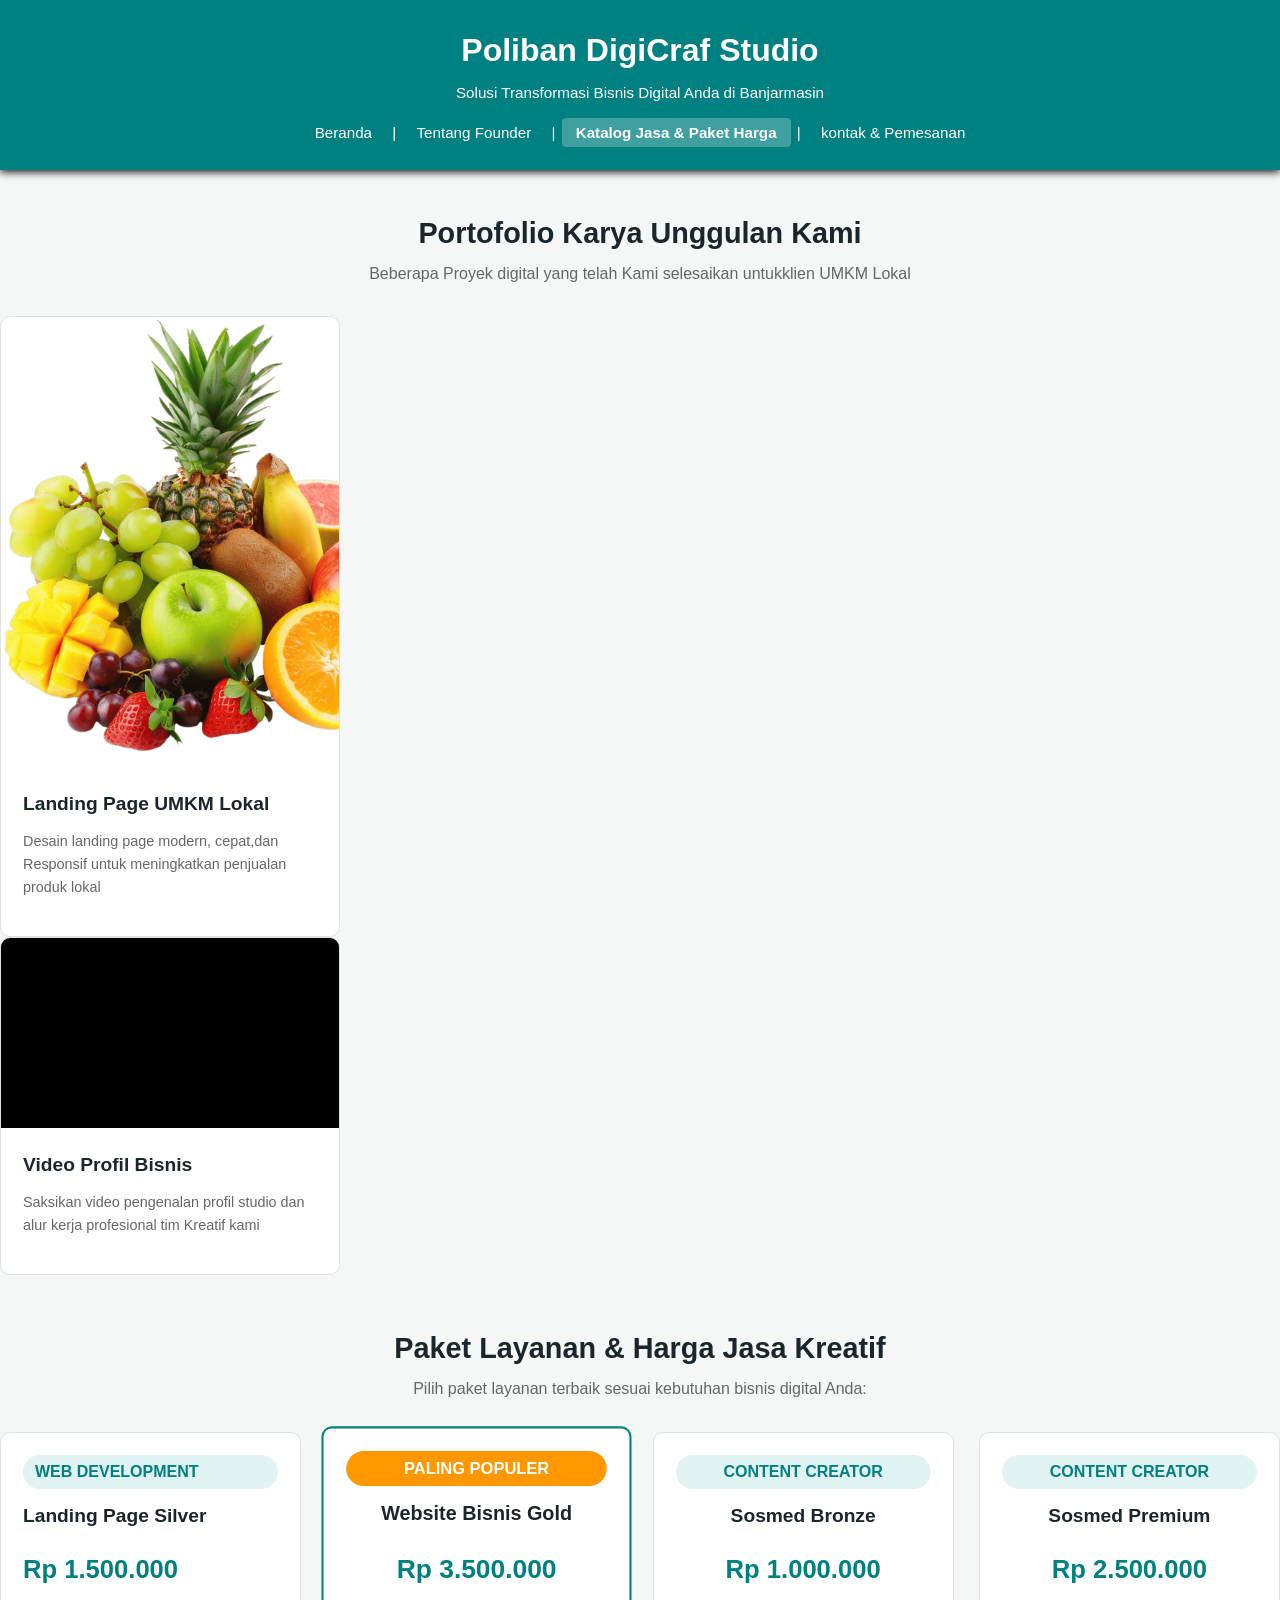
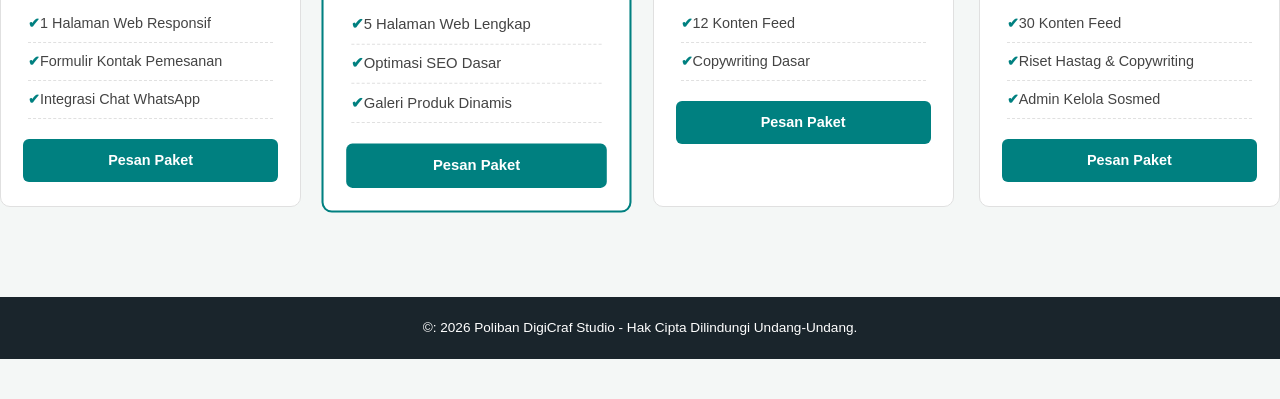
<file: index.html>
<!DOCTYPE html>
<html lang="en">
<head>
    <meta charset="UTF-8">
    <meta name="viewport" content="width=device-width, initial-scale=1.0">
    <title>katalog produk & Portofolio - Poliban DigiCraft Studio</title>
    <!-- 1. MENGHUBUNGKAN EXTERNAL  CSS GLOBAL-->
     <link rel="stylesheet" href="style.css">
</head>

<body>
    <!-- BAGIAN HEADER & NAVIGASI GLOBAL -->
     <header>
        <div class="conteiner">
            <h1>Poliban DigiCraf Studio</h1>
            <p>Solusi Transformasi Bisnis Digital Anda di Banjarmasin</p>
             <nav>
                <a href="index.html">Beranda</a> |
                <a href="biodata.html">Tentang Founder</a> |
                <a href="produk.html" class="active">Katalog Jasa & Paket Harga</a> |
                <a href="kontak.html">kontak & Pemesanan</a>
            </nav>
        </div>
     </header>

     <main class="conteiner">
        <!-- SEKSI PORTOFOLIO UTAMA (CARD LAYOUT) -->
        <section class="section">
            <h2 class="section-title">Portofolio Karya Unggulan Kami</h2>
            <p class="section-subtitel">Beberapa Proyek digital yang telah Kami selesaikan untukklien UMKM Lokal</p>

            <div class="section">
                <!-- Kartu Portofolio -->
                 <article class="card">
                    <img src="buah buahan.png" alt="Mockup Desain Landing Page Agensi " width="450">
                    <div class="card-body">
                         <h3 class="card-title">Landing Page UMKM Lokal</h3>
                         <p class="card-text">Desain landing page modern, cepat,dan Responsif untuk meningkatkan penjualan produk lokal</p>
                    </div>
                 </article>
        
                 
                 <!-- Kartu Portofolio 2 (Video Profile) -->
                  <article class="card">
                    <div class="video-container">
                        <iframe src="https://www.youtube.com/embed/ECCEqO8x-mE?si=DbzkhwMb3_Ft_ZQ2" title="YouTube video player" allowfullscreen></iframe>
                        
                    </div>
                    <div class="card-body">
                        <h3 class="card-title">Video Profil Bisnis</h3>
                        <p class="card-text">Saksikan video pengenalan profil studio dan alur kerja profesional tim Kreatif kami</p>
                    </div>
                  </article>
            </div>
        </section>

            <!-- SEKSI KATALOG PAKET LAYANAN (PRICING CARDS) -->
             <section class="section">
                <h2 class="section-title">Paket Layanan & Harga Jasa Kreatif</h2>
                <p class="section-subtitel">Pilih paket layanan terbaik sesuai kebutuhan bisnis digital Anda:</p>

                <div class="card-grid">
                    <!-- Paket 1: Landing Page Silver -->
                     <article class="card pricing-caed">
                        <div class="card-body">
                            <span class="badge">Web Development</span>
                            <h3 class="card-title">Landing Page Silver</h3>
                            <p class="card-price">Rp 1.500.000</p>
                            <ul class="card-features">
                                <li>1 Halaman Web Responsif</li>
                                <li>Formulir Kontak Pemesanan</li>
                                <li>Integrasi Chat WhatsApp</li>
                            </ul>
                            <a href="kontak.html" class="btn-primary">Pesan Paket</a>
                        </div>
                     </article>
                     <!-- Paket 2: Website Bisnis Gold -->
                      <article class="card pricing-card featured">
                        <div class="card-body">
                            <span class="badge badge-featured">Paling Populer</span>
                            <h3 class="card-title">Website Bisnis Gold</h3>
                            <p class="card-price">Rp 3.500.000</p>
                            <ul class="card-features">
                                <li>5 Halaman Web Lengkap</li>
                                <li>Optimasi SEO Dasar</li>
                                <li>Galeri Produk Dinamis</li>
                            </ul>
                            <a href="kontak.html" class="btn-primary">Pesan Paket</a>
                        </div>
                     </article>

                     
                     <!-- Paket 3: Sosmed Bronze -->
                      <article class="card pricing-card">
                        <div class="card-body">
                            <span class="badge">content Creator</span>
                            <h3 class="card-title">Sosmed Bronze</h3>
                            <p class="card-price">Rp 1.000.000</p>
                            <ul class="card-features">
                                <li>12 Konten Feed</li>
                                <li>Copywriting Dasar</li>
                            </ul>
                            <a href="kontak.html" class="btn-primary">Pesan Paket</a>
                        </div>
                      </article>

                     <!-- Paket 3: Sosmed Premium -->
                      <article class="card pricing-card">
                        <div class="card-body">
                            <span class="badge">content Creator</span>
                            <h3 class="card-title">Sosmed Premium</h3>
                            <p class="card-price">Rp 2.500.000</p>
                            <ul class="card-features">
                                <li>30 Konten Feed</li>
                                <li>Riset Hastag & Copywriting</li>
                                <li>Admin Kelola Sosmed</li>
                            </ul>
                            <a href="kontak.html" class="btn-primary">Pesan Paket</a>
                        </div>
                      </article>
                </div>
             </section>
     </main>

     <!-- FOOTER GLOBAL -->
      <footer>
        <div class="conteiner">
            <p>&copy: 2026 Poliban DigiCraf Studio - Hak Cipta Dilindungi Undang-Undang.</p>
        </div>
    </footer>        
</body>
</html>
</file>
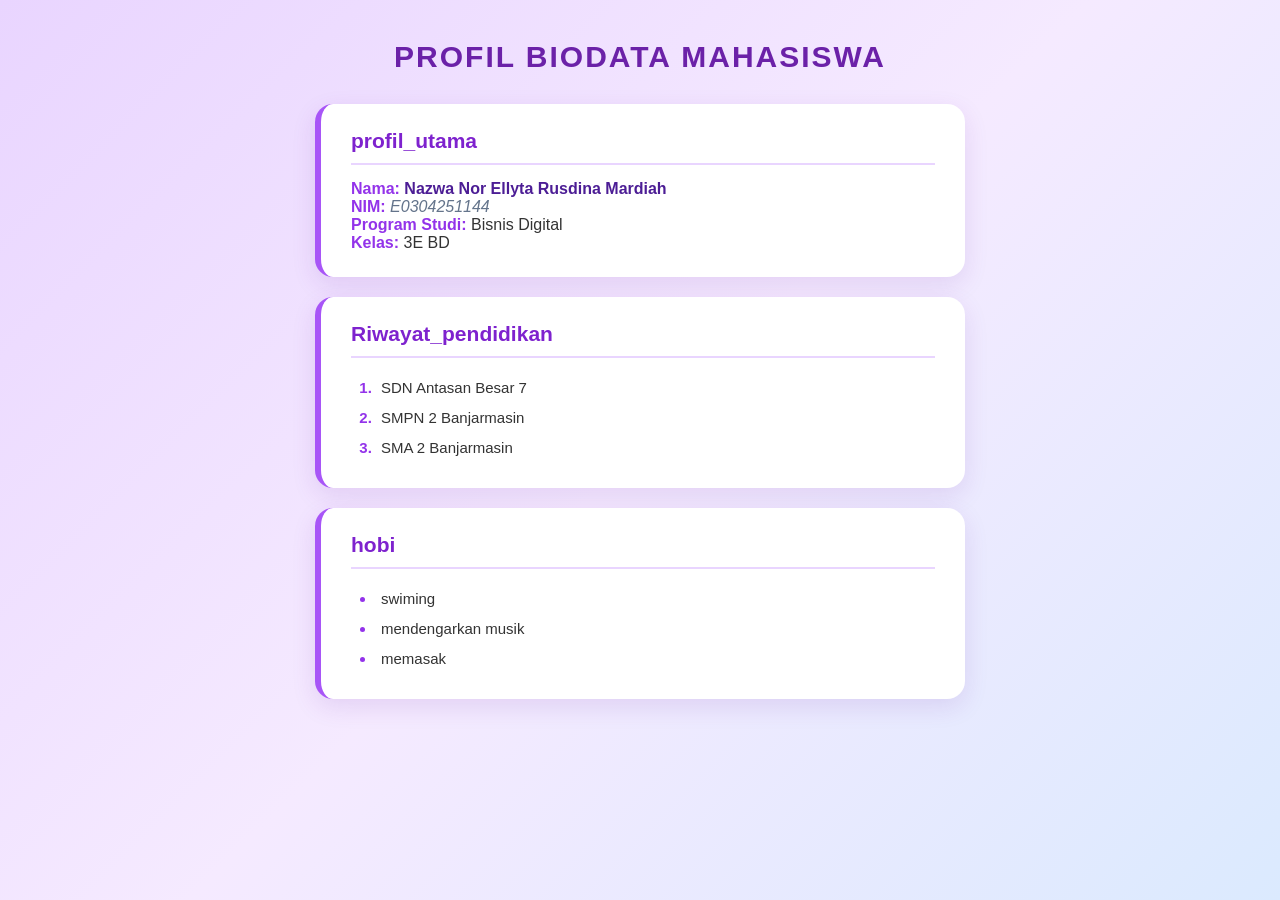
<file: biodata.html>
<!DOCTYPE html>
<html lang="en">
<head>
    <meta charset="UTF-8">
    <meta name="viewport" content="width=device-width, initial-scale=1.0">
    <title>Document</title>
    <link rel="stylesheet" href="stylebiodata.css"> 
</head>
<body>
    <h1>PROFIL BIODATA MAHASISWA</h1>                                                        
    <div>
        <!-- ini profil utama -->
        <p>
            <h2>profil_utama</h2>
            <span>Nama:</span> <strong> Nazwa Nor Ellyta Rusdina Mardiah </strong> <br>
            <span>NIM:</span> <em> E0304251144 </em> <br>
            <span>Program Studi:</span> Bisnis Digital <br>
            <span>Kelas:</span> 3E BD <br>
        </p>
    </div>
    <div>
        <!-- ini riwayat pendidikan -->
            <h2>Riwayat_pendidikan</h2>
        <ol>
            <li>SDN Antasan Besar 7</li>
            <li>SMPN 2 Banjarmasin</li>
            <li>SMA 2 Banjarmasin</li>
        </ol>
    </div>
    <div>
        <!-- ini hobi saya -->
            <h2>hobi</h2>
        <ul>
            <li>swiming</li>
            <li>mendengarkan musik</li>
            <li>memasak</li>
        </ul>
    </div>
</body>
</html>
</file>
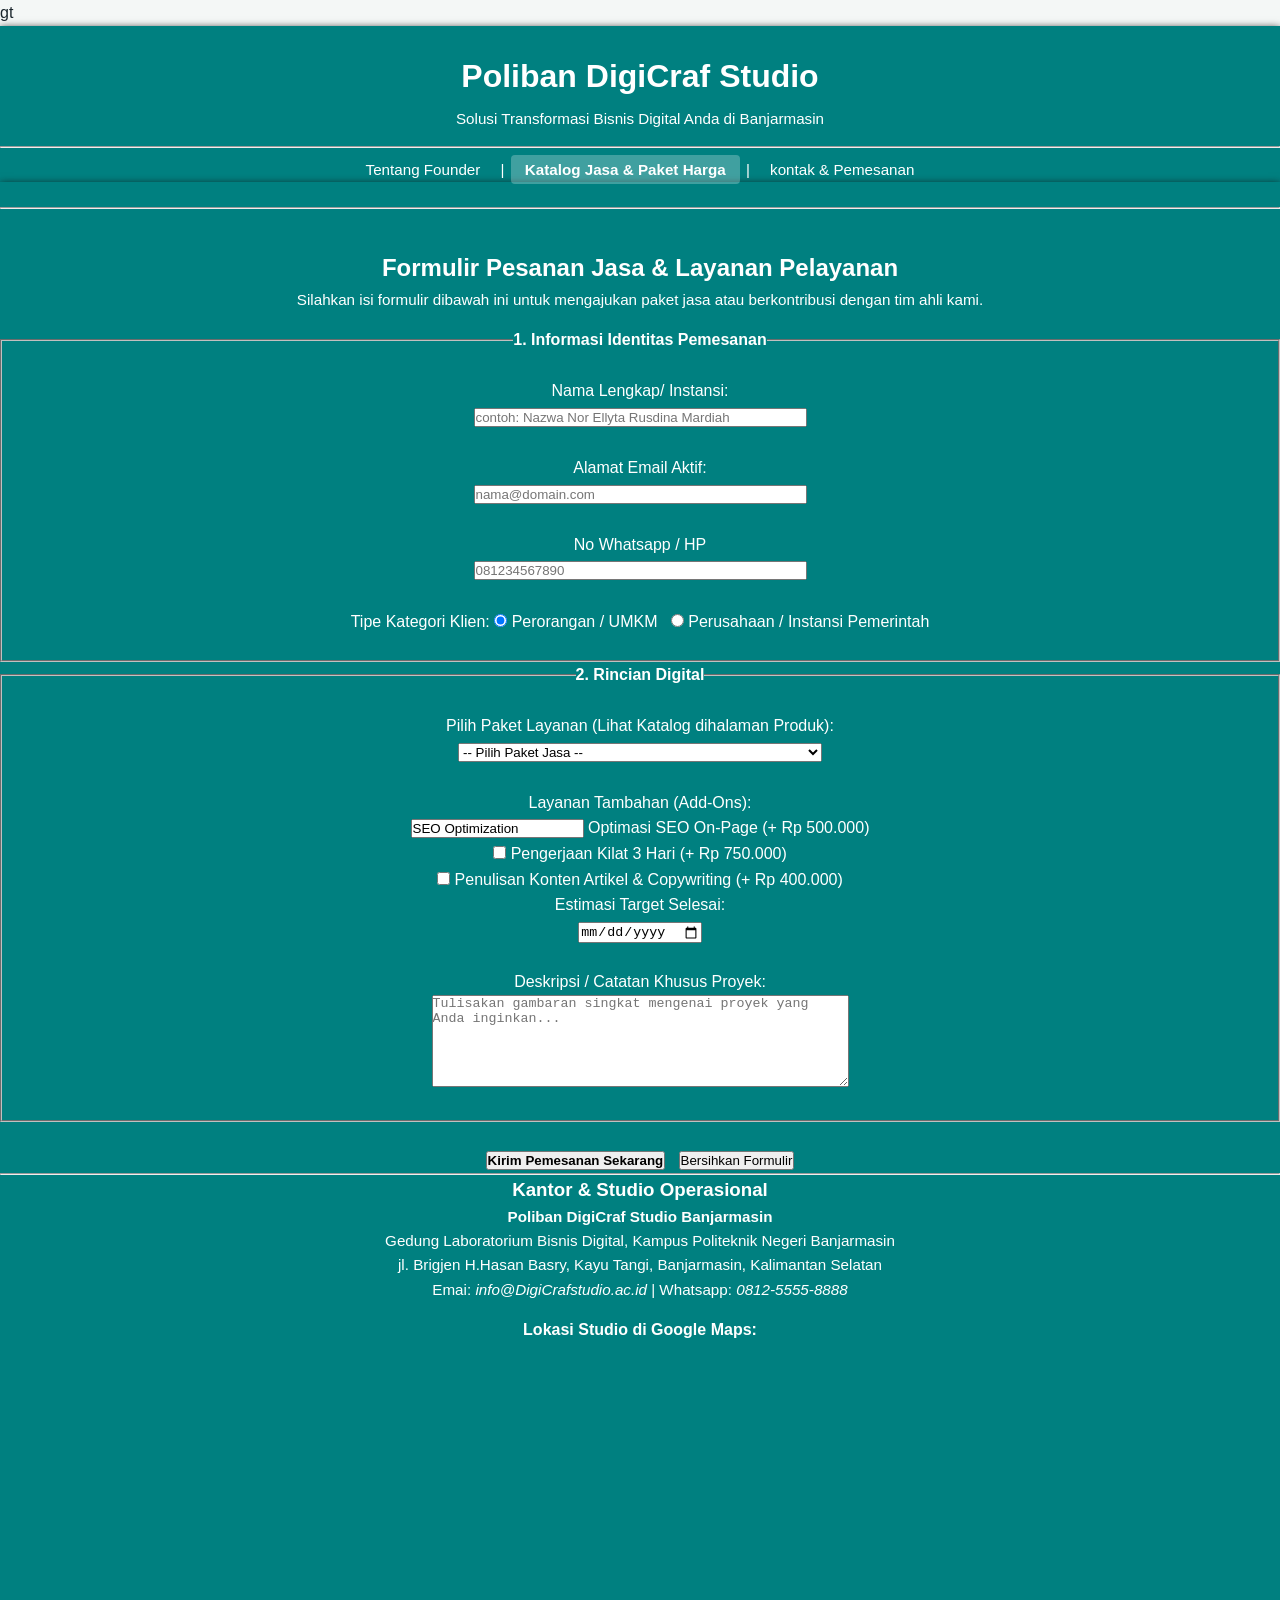
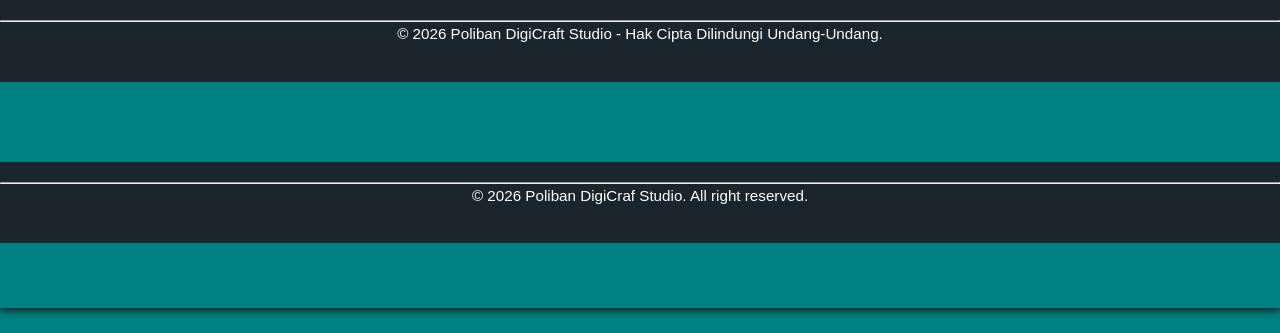
<file: kontak.html>
<!DOCTYPE html>
<html lang="id">

<head>
    <meta charset="UTF-8">
    <title>Kontak & Pesanan_Poliban DigiCraft Studio</title>
    <link rel="stylesheet" href="style.css">gt
</head>
<body>
    <!-- Bagian Kepala Halaman (Header & Navigasi) -->
     <header>
        <div class="conteiner">
            <h1>Poliban DigiCraf Studio</h1>
            <p>Solusi Transformasi Bisnis Digital Anda di Banjarmasin</p>
            <hr>
            <nav>
                <a href="biodata.html">Tentang Founder</a> |
                <a href="produk.html" class="active">Katalog Jasa & Paket Harga</a> |
                <a href="kontak.html">kontak & Pemesanan</a>
            </nav>
        </div>
     <header>
    <hr>
            <main>
                <h2>Formulir Pesanan Jasa & Layanan Pelayanan</h2>
                <p>Silahkan isi formulir dibawah ini untuk mengajukan paket jasa atau
                    berkontribusi dengan tim ahli kami.</p>

                <form action="#">
                    <!-- Grup 1: Data Diri Pelanggan -->
                    <fieldset>
                        <legend><b>1. Informasi Identitas Pemesanan</b></legend>
                        <br>
                        <label for="nama_lengkap">Nama Lengkap/ Instansi:</label><br>
                        <input type="text" id="nama_lengkap" name="nama_lengkap"
                            placeholder="contoh: Nazwa Nor Ellyta Rusdina Mardiah" size="40" required>
                        <br><br>

                        <label for="email_pesanan">Alamat Email Aktif:</label><br>
                        <input type="email" id="email_pesanan" name="email_pesanan" placeholder="nama@domain.com"
                            size="40" required>
                        <br><br>

                        <label for="no_whatsapp">No Whatsapp / HP</label><br>
                        <input type="tel" id="no_whatsapp" name="no_whatsapp" placeholder="081234567890" size="40"
                            required>
                        <br><br>

                        <label>Tipe Kategori Klien:</label>
                        <input type="radio" id="Kategori_personal" name="tipe_klien" value="Personal" checked>
                        <label for="Kategori_personal">Perorangan / UMKM</label>&nbsp;&nbsp;
                        <input type="radio" id="kategori_korporat" name="tipe_klien" value="korporat">
                        <label for="kategori_korporat">Perusahaan / Instansi Pemerintah</label>
                        <br><br>

                    </fieldset>
                    <!-- Detail Pemesanan Pelayanan -->
                    <fieldset>
                        <legend><b>2. Rincian Digital</b></legend>
                        <br>
                        <label for="pilih_paket">Pilih Paket Layanan (Lihat Katalog dihalaman Produk):</label><br>
                        <select id="pilih_paket" name="pilih_paket" required>
                            <option value="">-- Pilih Paket Jasa --</option>
                            <option value="Silver">Paket Silver Branding (Rp. 1.500.000)</option>
                            <option value="Gold">Paket Gold Web Development (Rp 3.000.000)</option>
                            <option value="Platinum">Paket Platinum Full Digital Transformation (Rp 5.000.000)</option>
                            <option value="Custom">Konsultasi Custom Project </option>
                        </select>
                        <br><br>

                        <label>Layanan Tambahan (Add-Ons):</label><br>
                        <input type="checbox" id="addon_seo" name="addons[]" value="SEO Optimization">
                        <label for="addon_seo">Optimasi SEO On-Page (+ Rp 500.000)</label><br>
                        <input type="checkbox" id="addon_express" name="addons[]" value="Express Delevery">
                        <label for="addon_express">Pengerjaan Kilat 3 Hari (+ Rp 750.000)</label><br>
                        <input type="checkbox" id="addon_content" name="addons[]" value="Content Writing">
                        <label for="addon_content">Penulisan Konten Artikel & Copywriting (+ Rp 400.000)</label><br>

                        <label for="target_selesai">Estimasi Target Selesai:</label><br>
                        <input type="date" id="target_selesai" name="target_selesai">
                        <br><br>

                        <label for="detail_pesan">Deskripsi / Catatan Khusus Proyek:</label><br>
                        <textarea id="detail_pesan" name="detail_pesan" rows="6" cols="50"
                            placeholder="Tulisakan gambaran singkat mengenai proyek yang Anda inginkan..."></textarea>
                        <br><br>
                    </fieldset>
                    <br>

                    <!-- Tombol Aksi -->
                    <button type="submit"><b>Kirim Pemesanan Sekarang</b></button>
                    &nbsp;
                    <button type="reset">Bersihkan Formulir</button>
                    <!-- Bagian Informasi Alamat & Peta Studio -->
                    <section>
                        <hr>
                        <h3>Kantor & Studio Operasional</h3>
                        <p><b>Poliban DigiCraf Studio Banjarmasin</b><br>
                            Gedung Laboratorium Bisnis Digital, Kampus Politeknik Negeri Banjarmasin<br>
                            jl. Brigjen H.Hasan Basry, Kayu Tangi, Banjarmasin, Kalimantan Selatan<br>
                            Emai: <i>info@DigiCrafstudio.ac.id</i> | Whatsapp: <i>0812-5555-8888</i></p>

                        <h4>Lokasi Studio di Google Maps:</h4>
                        <iframe
                            src="https://www.google.com/maps/embed?pb=!1m18!1m12!1m3!1d497.90249544029797!2d114.58163525325368!3d-3.295632977345897!2m3!1f0!2f0!3f0!3m2!1i1024!2i768!4f13.1!3m3!1m2!1s0x2de423a80d47ba6b%3A0x8f5abfaddfe5a2d7!2sPoliteknik%20Negeri%20Banjarmasin!5e0!3m2!1sen!2sid!4v1791272579681!5m2!1sen!2sid"
                            width="100%" height="250" frameborder="0" style="border:0;" allowfullscreen="">
                        </iframe>
                    </section>

                    <footer>
                        <hr>
                        <p align="center">&copy; 2026 Poliban DigiCraft Studio - Hak Cipta Dilindungi Undang-Undang.</p>
                    </footer>
                    </head>

                    <body>

                    </body>

</html>
</head>

<body>

</body>

</html>




</fieldset>
</form>
</main>

<footer>
    <hr>
    <p align="center">&copy; 2026 Poliban DigiCraf Studio. All right reserved.</p>
</footer>

</body>

</html>
</file>
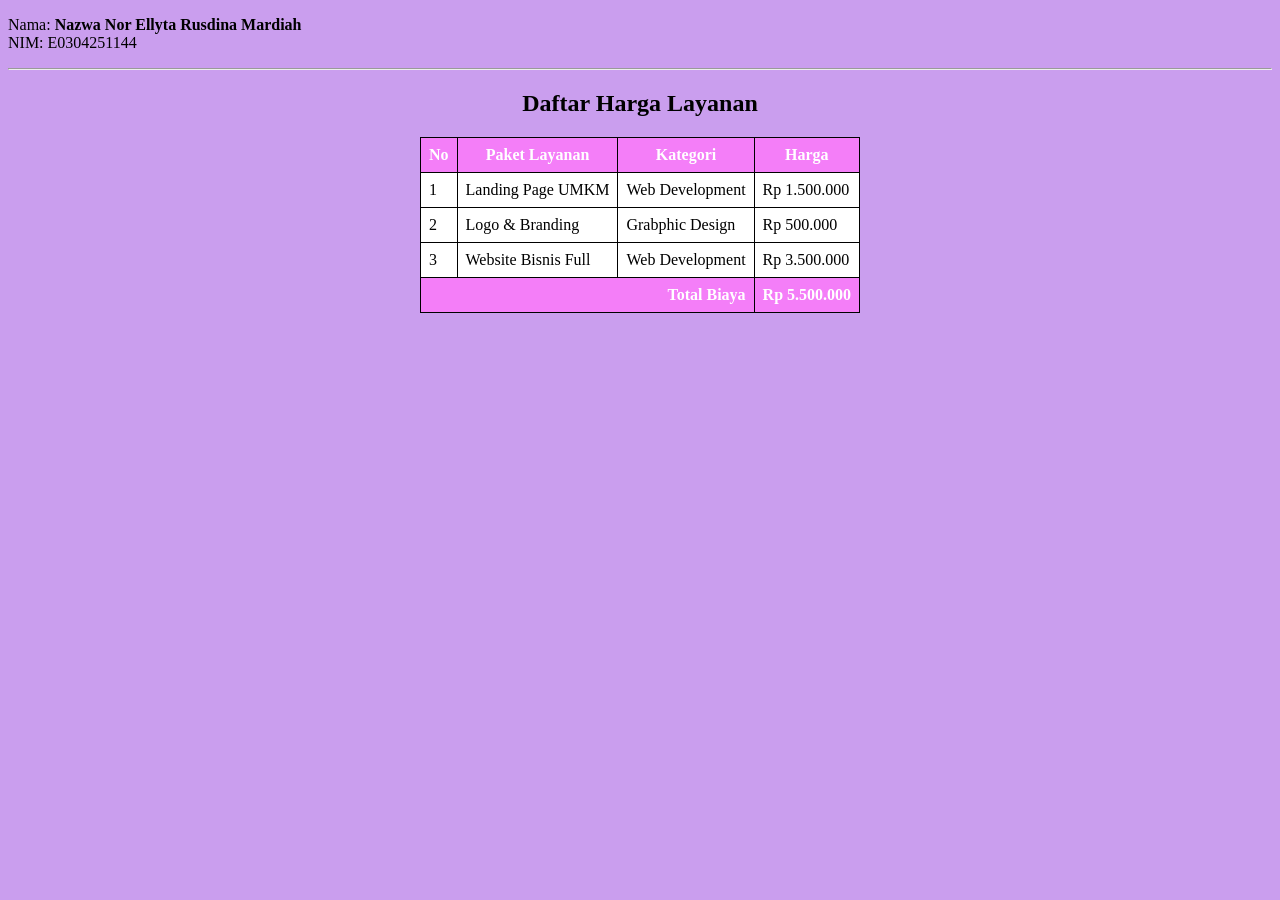
<file: quiz/kuis-CSS.html>
<!DOCTYPE html>
<html lang="en">

<head>
    <meta charset="UTF-8">
    <meta name="viewport" content="width=device-width, initial-scale=1.0">
    <title>Document</title>
<style>
    body {
        background-color: rgb(202, 158, 238);
    }
    h2 {
        text-align: center;
        color: rgb(236, 133, 236),
    }
table {
    margin: auto;
    border: 1px solid;
    border-collapse: collapse;
    background-color: white;
}
td,th {
    border: 1px solid;
    padding: 8px;
}
th {
    background-color: rgb(244, 126, 248);
    color: white;
    border-color: black;
}
.total{
    text-align: right;
    font-weight: bold;
}
</style>
    <head>

    <body>
        <p>

            <span>Nama:</span> <strong> Nazwa Nor Ellyta Rusdina Mardiah </strong> <br>
            <span>NIM:</span> E0304251144 <br>
        </p>
        <hr>
        <section>
            <center>
                <h2>Daftar Harga Layanan</h2>
            </center>
            <table border="1" cellpadding="8" cellspacing="0" align="center">
                <thead>
                    <tr bgcolor="#008080">
                        <th>No</th>
                        <th>Paket Layanan</th>
                        <th>Kategori</th>
                        <th>Harga</th>
                    </tr>

                    <tr>
                        <td>1</td>
                        <td>Landing Page UMKM</td>
                        <td>Web Development</td>
                        <td>Rp 1.500.000</td>
                    </tr>

                    <tr>
                        <td>2</td>
                        <td>Logo & Branding</td>
                        <td>Grabphic Design</td>
                        <td>Rp 500.000</td>
                    </tr>

                    <tr>
                        <td>3</td>
                        <td>Website Bisnis Full</td>
                        <td>Web Development</td>
                        <td>Rp 3.500.000</td>
                    </tr>

                    <tr>
                        <th colspan="3" class="total"><b>Total Biaya</b></th>
                        <th><b>Rp 5.500.000</b></th>
                    </tr>
                </table> 
        </section>
    </body>
</head>
</file>
<file: style.css>
/* 1. CSS VARIABEL */
:root {
    --primary-color: #008080;
    --primary-dark: #005A5A;
    --secondry-color: #1A252C;
    --accent-color: #FF9800;
    --bg-light: #F4F7F6;
    --white: #FFFFFF;
    --text-muted: #666666;
    --border-color: #E0E0E0;
    --shadow-soft: 0 4px 12 px rgba(0, 0, 0,.08);
    --shadow-hover: 0 8 px 24px rgba(0, 0, 0.15);
    --transition-fast: all 0.3s ease;
}


/* 2. CSS RESET */
* {
    margin: 0;
    padding: 0;
    box-sizing: border-box;

}
body {
    font-family: 'Segoe UI', Tahoma, Geneva, Verdana, sans-serif;
    line-height: 1.6;
    color: var(--secondry-color);
    background-color: var(--bg-light);
}
/* 3.  LAYOUT CONTAINER */
.container {
    width: 90%;
    max-width: 1100px;
    margin: 0 auto;
    padding: 0 15px;
}
/* 4. HEADER & NAVIGASI */
header {
    background-color: var(--primary-color);
    color: var(--white);
    padding: 25px 0;
    text-align: center;
    box-shadow: 0 2px 8px rgb(20,18,18);
}
header h1 {
    font-size: 2rem;
    margin-bottom: 5px;
}

header p {
    font-size: 0.95rem;
    opacity: 0,9;
    margin-bottom: 15px;
}
nav {
    margin-top: 10px;
    font-size: 0.95rem;
}
nav a {
    color: var(--white);
    text-decoration: none;
    padding: 6px 14px;
    margin: 0 2px;
    border-radius: 4px;
    transition: var(--transition-fast);

}
nav a:hover, nav a.active {
    background-color: rgba(255,255,255, 0.25);
    font-weight: bold;
}

/* 5.Main Content */
main {
    padding: 40px 0;
}

.section {
    margin-bottom: 50px;
}

.section-title {
    text-align: center;
    font-size: 1.8rem;
    color: var(--secondry-color);
    margin-bottom: 5px;
}

.section-subtitel {
    text-align: center;
    color: var(--text-muted);
    font-size: 0.95;
    margin-bottom: 30px;
}

/* 7. CARD GRID */
.card-grid {
    display: flex;
    flex-wrap: wrap;
    gap: 25px;
    justify-content: center;
}

/* 8.CARD */
.card {
    background-color: var(--white);
    border-radius: 10px;
    box-shadow: var(--shadow-soft);
    overflow: hidden;
    flex: 1 1 300px;
    max-width: 340px;
    display: flex;
    flex-direction: column;
    transform: var(--transition-fast);
    border: 1px solid var(--border-color);
}

.card:hover {
    transform: translateY(-8px);
    box-shadow: var(--shadow-hover);
}

.card-img {
    width: 100%;
    height: 190px;
    object-fit: cover;
}

.card-body {
    padding: 22px;
    display: flex;
    flex-direction: column;
    flex-grow: 10px;
}

.card-title {
    font-size: 1.2rem;
    color: var(--secondry-color);
    margin-bottom: 10px;
}

.card-text {
    font-size: 0.9rem;
    color: var(--text-muted);
    margin-bottom: 15px;
}

.video-container {
    position: relative;
    padding-bottom: 56.25%;
    height: 0;
    overflow: hidden;
    background-color: #000;
}

.video-container iframe {
    position: absolute;
    top: 0;
    left: 0;
    width: 100%;
    height: 100%;
    border: 0;
}

.pricing-card {
    text-align: center;
    position: relative;
}

.badge {
    display: inline-block;
    padding: 4px 12px;
    font-size: 0.75pxre,;
    font-weight: bold;
    text-transform: uppercase;
    background-color: #E0F2f1;
    color: var(--primary-color);
    border-radius: 20px;
    margin-bottom: 12px;
}

.card-price {
    font-size: 1.6rem;
    font-weight: bold;
    color: var(--primary-color);
    margin: 8px 0 15px 0;
}

.card-features {
    list-style: none;
    margin-bottom: 20px;
    text-align: left;
    padding: 0 5px;
}

.card-features li {
    font-size: 0.9rem;
    padding: 7px 0;
    border-bottom: 1px dashed var(--border-color);
    color: #444;

}

.card-features li::before {
    content: "✔" ;
    color: var(--primary-color);
    font-weight: bolder;
}

.btn-primary {
    display: inline-block;
    background-color: var(--primary-color);
    color: var(--white);
    padding: 10px 20px;
    text-decoration: none;
    border-radius: 6px;
    font-weight: bold;
    font-size: 0.9rem;
    text-align: center;
    margin-top: auto;
    transition: var(--transition-fast);
}    
.btn-primary:hover {
    background-color: var(--primary-dark);
}

.pricing-card.featured {
    border: 2px solid var(--primary-color);
    transform: scale(1.03);
}

.pricing-card.featured:hover {
    transform: scale(1.1) translateY(-8px);
}

.badge-featured {
    background-color: var(--accent-color);
    color: var(--white);
}

footer {
    background-color: var(--secondry-color);
    color: var(--white);
    text-align: center;
    padding: 20px 0;
    margin-bottom: 40px;
    font-size: 0.85rem;
}
</file>
<file: stylebiodata.css>
/* RESET CSS */
* {
    margin: 0;
    padding: 0;
    box-sizing: border-box;
}

/* BACKGROUND */
body {
    font-family: 'Segoe UI', Arial, sans-serif;
    background: linear-gradient(135deg, #e9d5ff, #f5eaff, #dbeafe);
    color: #333;
    min-height: 100vh;
    padding: 40px 20px;
}

/* JUDUL UTAMA */
h1 {
    text-align: center;
    color: #6b21a8;
    font-size: 30px;
    margin-bottom: 30px;
    letter-spacing: 2px;
    text-transform: uppercase;
}

/* KARTU BIODATA */
body > div {
    background: white;
    max-width: 650px;
    margin: 20px auto;
    padding: 25px 30px;
    border-radius: 18px;
    box-shadow: 0 8px 25px rgba(107, 33, 168, 0.12);
    border-left: 6px solid #a855f7;
    transition: 0.3s ease;
}

/* EFEK HOVER */
body > div:hover {
    transform: translateY(-5px);
    box-shadow: 0 12px 30px rgba(107, 33, 168, 0.2);
}

/* SUB JUDUL */
h2 {
    color: #7e22ce;
    font-size: 21px;
    margin-bottom: 15px;
    border-bottom: 2px solid #e9d5ff;
    padding-bottom: 10px;
}

/* PARAGRAF */
p {
    line-height: 2;
    font-size: 15px;
}

/* LABEL BIODATA */
span {
    color: #9333ea;
    font-weight: bold;
}

/* NAMA */
strong {
    color: #4c1d95;
}

/* NIM */
em {
    color: #64748b;
}

/* LIST PENDIDIKAN DAN HOBI */
ol, ul {
    padding-left: 25px;
    line-height: 2;
}

li {
    font-size: 15px;
    padding-left: 5px;
}

/* EFEK LIST */
li::marker {
    color: #9333ea;
    font-weight: bold;
}

/* RESPONSIVE HP */
@media (max-width: 600px) {
    body {
        padding: 25px 15px;
    }

    h1 {
        font-size: 23px;
    }

    body > div {
        padding: 20px;
    }

    h2 {
        font-size: 18px;
    }
}
</file>
